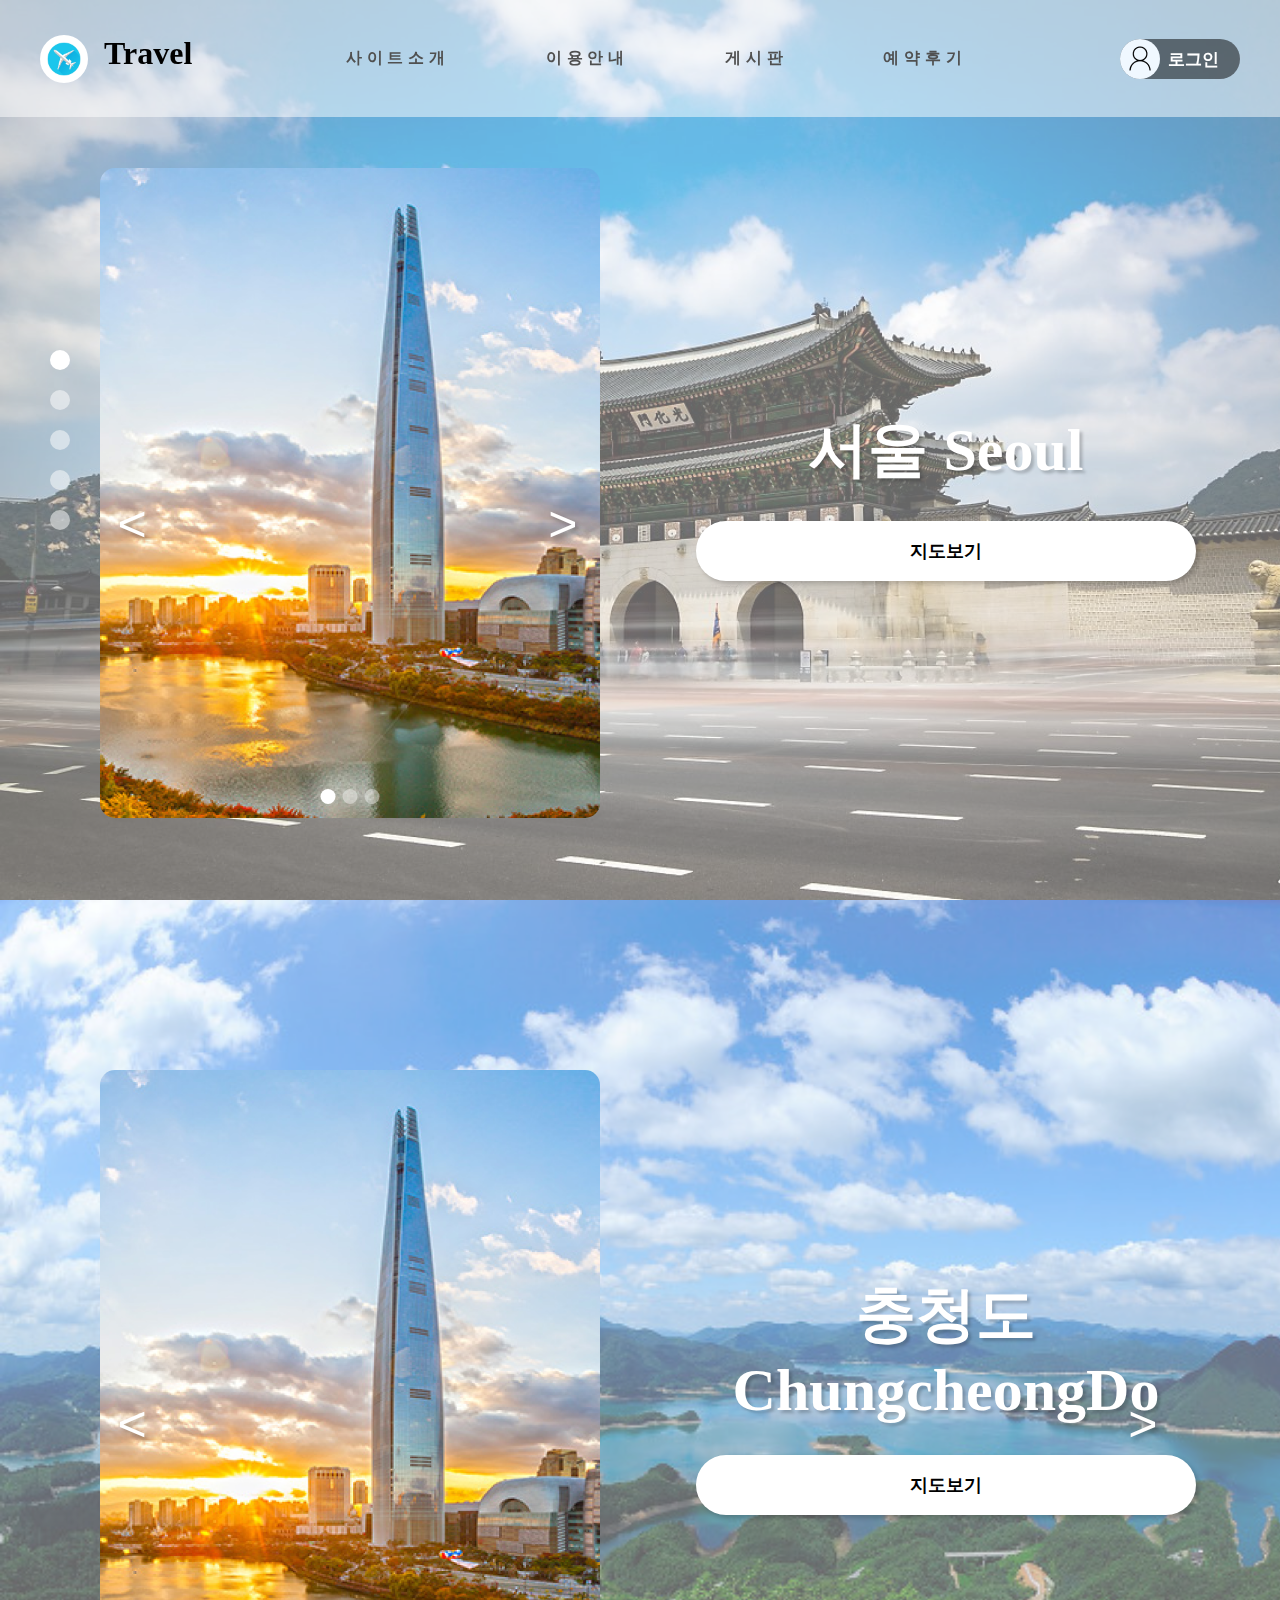
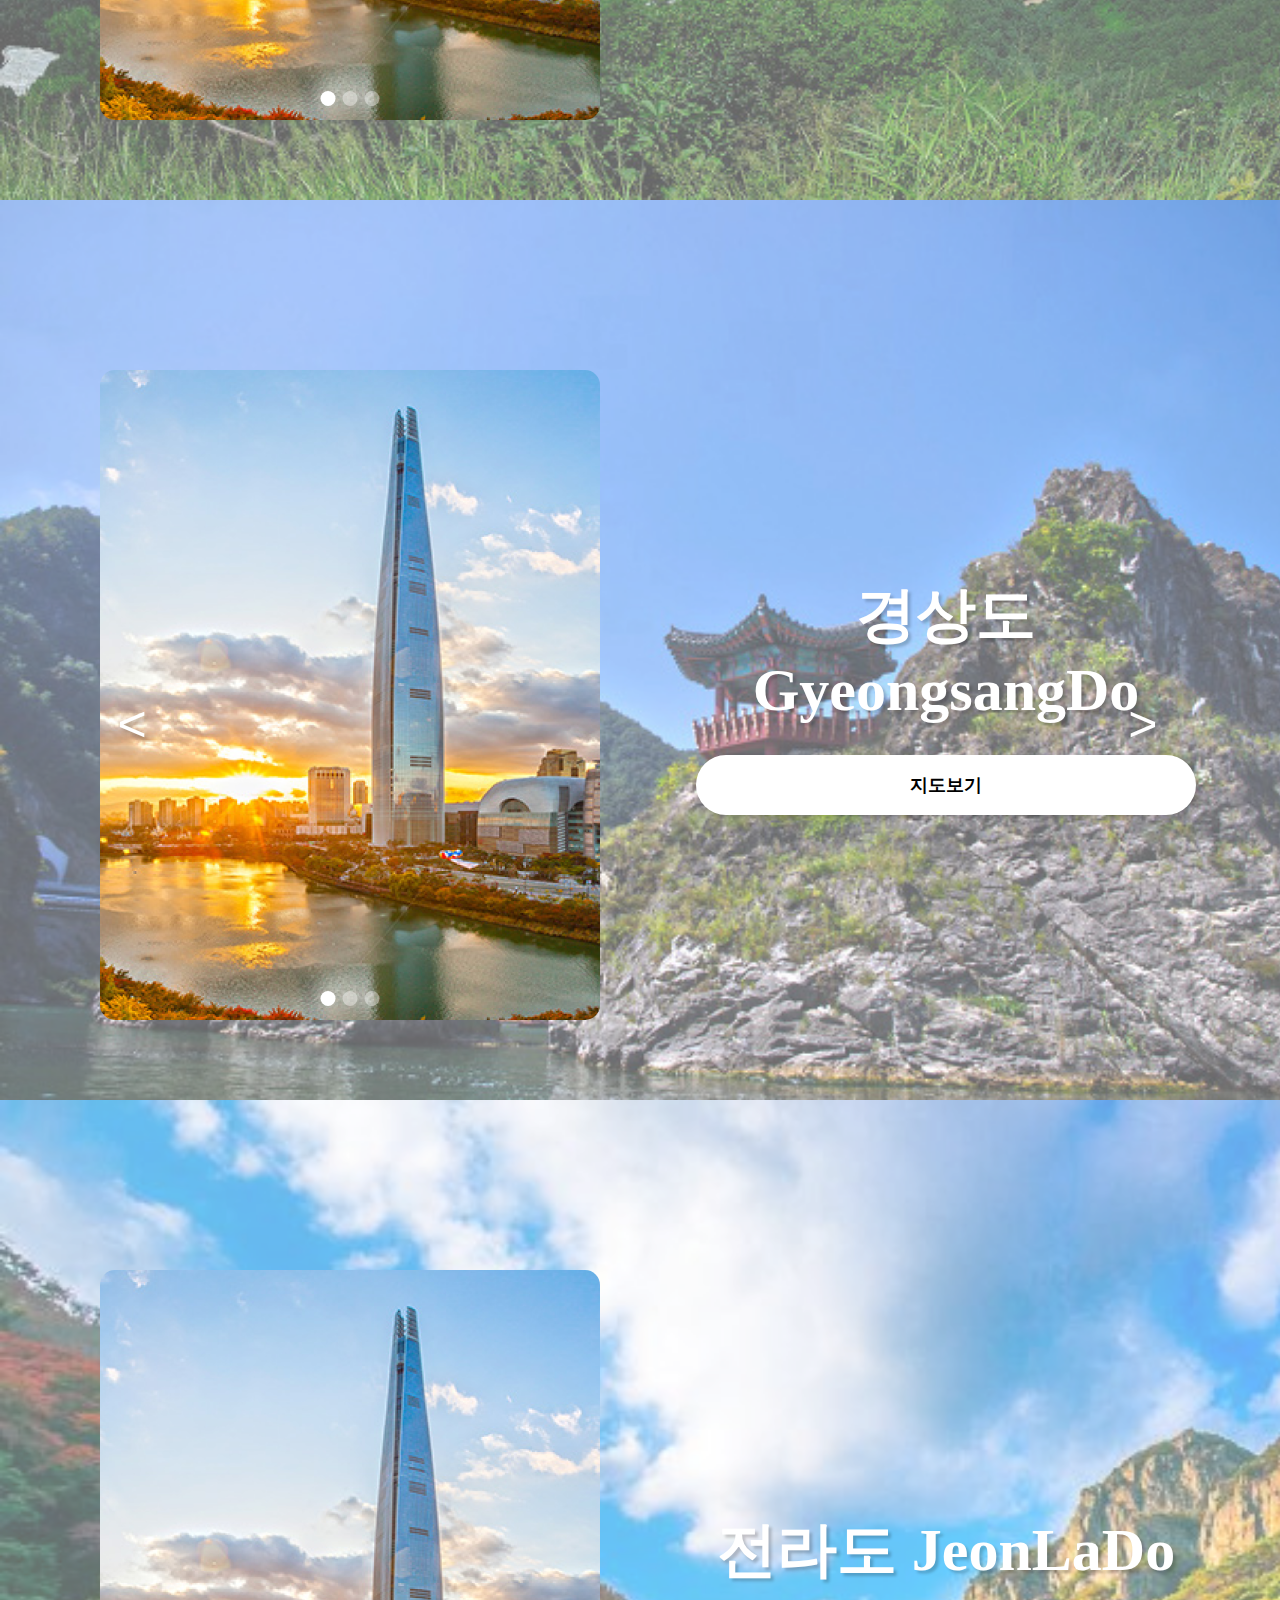
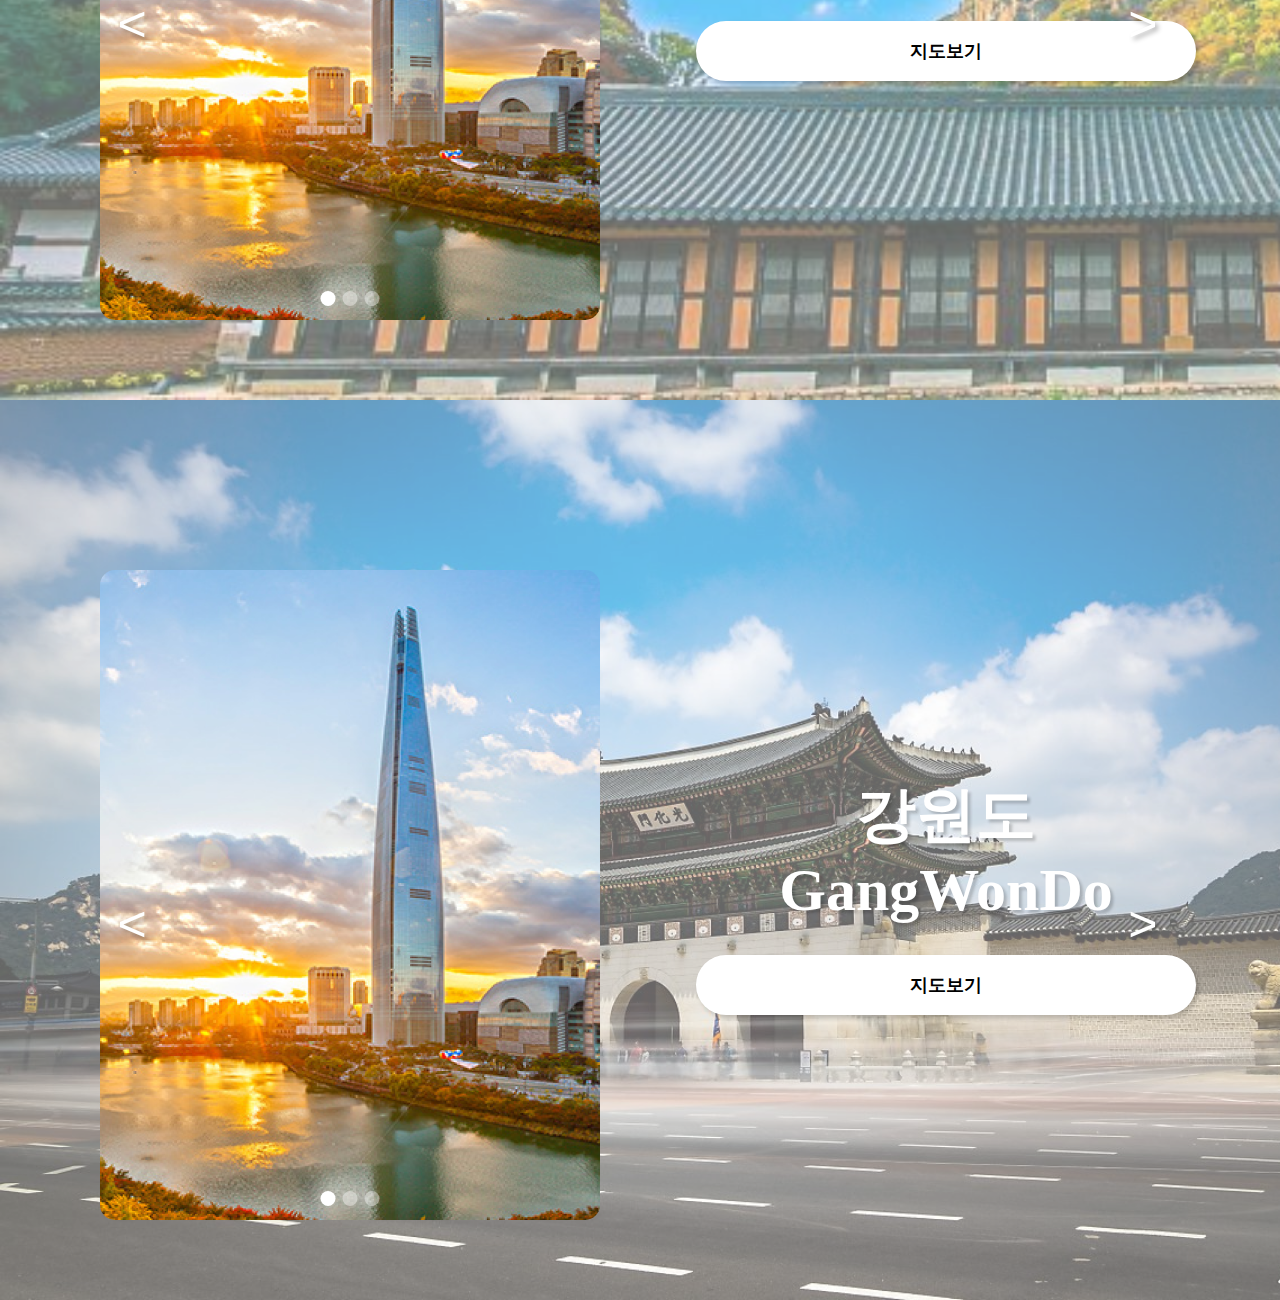
<file: 230315_v1/index.html>
<!DOCTYPE html>
<html lang="ko">

<head>
  <meta charset="UTF-8" />
  <meta http-equiv="X-UA-Compatible" content="IE=edge" />
  <meta name="viewport" content="width=device-width, initial-scale=1.0" />
  <title>Trvel Web Site</title>
  <link rel="stylesheet" href="https://cdnjs.cloudflare.com/ajax/libs/font-awesome/6.3.0/css/all.min.css"
    integrity="sha512-SzlrxWUlpfuzQ+pcUCosxcglQRNAq/DZjVsC0lE40xsADsfeQoEypE+enwcOiGjk/bSuGGKHEyjSoQ1zVisanQ=="
    crossorigin="anonymous" referrerpolicy="no-referrer" />
  <script src="./js/jquery-1.12.4.min.js"></script>
  <link rel="stylesheet" href="./css/main.css" />
</head>

<body>

  <div id="container">
    <div class="mainBtn">
      <li value="1"><a href=""></a></li>
      <li value="2"><a href=""></a></li>
      <li value="3"><a href=""></a></li>
      <li value="4"><a href=""></a></li>
      <li value="5"><a href=""></a></li>
    </div>

    <header class="header">
      <div class="Top">
        <img src="./img/비행기.jpg" alt="!" />
        <h1 class="imglogo">Travel</h1>
      </div>
      <ul class="depth1">
        <li class="">
          사이트소개
          <ul class="depth2">
            <li>사이트소개</li>
            <li>이용안내</li>
            <li>게시판</li>
            <li>예약후기</li>
          </ul>
        </li>
        <li class="">
          이용안내
          <ul class="depth2">
            <li>사이트소개</li>
            <li>이용안내</li>
            <li>게시판</li>
            <li>예약후기</li>
          </ul>
        </li>
        <li class="">
          <a href="./crud/index.html">
          게시판
          <!-- <ul class="depth2">
            <li>사이트소개</li>
            <li>이용안내</li>
            <li>게시판</li>
            <li>예약후기</li>
          </ul> -->
        </a>
        </li>
        <li class="">
          예약후기
          <ul class="depth2">
            <li>사이트소개</li>
            <li>이용안내</li>
            <li>게시판</li>
            <li>예약후기</li>
          </ul>
        </li>
      </ul>
      <div class="login" onclick="show()">
        <li class="icon"><img src="./img/user.png" alt=""></li>
        <span>로그인</span>
      </div>
    </header>

    <div class="loginPage">
      <div class="close" onclick="close()"><i class="fa-solid fa-xmark"></i></div>
      <h2>Sign Up</h2>
      <form>
        <div class="inputgroup">
          <div class="inputfield">
            <i class="fa-solid fa-user"></i>
            <input type="text" placeholder="name">
          </div>
          <!-- <div class="inputfield">
            <i class="fa-solid fa-envelope"></i>
            <input type="email" placeholder="email">
          </div> -->
          <div class="inputfield">
            <i class="fa-solid fa-lock"></i>
            <input type="password" placeholder="password">
          </div>
          <p>비밀번호를 잊으셨나요?<a href="#">여기를 클릭하세요!</a></p>
        </div>
        <div class="btngroup">
          <button type="button">로그인</button>
          <button type="button" class="bbt" onclick="shows()">회원가입</button>
        </div>
      </form>
    </div>
    <div class="loginPage2">
      <div class="close2" onclick="close2()"><i class="fa-solid fa-xmark"></i></div>
      <h2>Join In</h2>
      <form>
        <div class="inputgroup2">
          <div class="inputfield2">
            <i class="fa-solid fa-user"></i>
            <input type="text" placeholder="name">
          </div>
          <div class="inputfield2">
            <i class="fa-solid fa-envelope"></i>
            <input type="email" placeholder="email">
          </div>
          <div class="inputfield2">
            <i class="fa-solid fa-lock"></i>
            <input type="password" placeholder="password">
          </div>
          <p>비밀번호를 잊으셨나요?<a href="#">여기를 클릭하세요!</a></p>
        </div>
        <div class="btngroup2">
          <button type="button" class="bbt2" onclick="reshow()">로그인</button>
          <button type="button">회원가입</button>
        </div>
      </form>
    </div>

    <!-- 섹션1 -->
    <section class="section section1">

      <!-- 배경 오퍼시티 -->
      <div class="backOpacity"></div>
      <div class="sectionInner">
        
        <div class="slideG slideG1">
          <!-- left버튼 -->
          <div class="pre" onclick="prevSlide()">
            <button class="innerPre">&lt;</button>
          </div>
          <!-- 슬라이드 -->
          <div id="imgContainer">
            <div class="imgBox">
              <div class="img img1">
                <img src="./img/seoul1.png" alt="#">
              </div>
              <div class="img img1">
                <img src="./img/seoul2.png" alt="#">
              </div>
              <div class="img img1">
                <img src="./img/seoul3.png" alt="#">
              </div>
            </div>
            <div class="imgButton">
              <button class="btn" value="0" onclick="btnClick(event)"></button>
              <button class="btn" value="1" onclick="btnClick(event)"></button>
              <button class="btn" value="2" onclick="btnClick(event)"></button>
            </div>
          </div>
          <!-- right버튼 -->
          <div class="next" onclick="nextSlide()">
            <button class="innerNext">&gt;</button>
          </div>
        </div>

        <!-- 타이틀 -->
        <div class="title">
          <p>서울 Seoul</p>
          <li class="clickImg"><a href="./api/ipa.html">지도보기</a></li>
        </div>
      </div>

    </section>

    <!-- 섹션2 -->
    <section class="section section2">

      <!-- 배경 오퍼시티 -->
      <div class="backOpacity"></div>
      <div class="sectionInner">
        <!-- left버튼 -->
        <div class="pre" onclick="prevSlide2()">
          <button class="innerPre">&lt;</button>
        </div>

        <!-- 슬라이드 -->
        <div id="imgContainer">
          <div class="imgBox2">
            <div class="img img2">
              <img src="./img/seoul1.png" alt="#">
            </div>
            <div class="img img2">
              <img src="./img/seoul2.png" alt="#">
            </div>
            <div class="img img2">
              <img src="./img/seoul3.png" alt="#">
            </div>
          </div>
          <div class="imgButton">
            <button class="btn" value="0" onclick="btnClick2(event)"></button>
            <button class="btn" value="1" onclick="btnClick2(event)"></button>
            <button class="btn" value="2" onclick="btnClick2(event)"></button>
          </div>
        </div>

        <!-- right버튼 -->
        <div class="next" onclick="nextSlide2()">
          <button class="innerNext">&gt;</button>
        </div>

        <!-- 타이틀 -->
        <div class="title">
          <p>충청도 ChungcheongDo</p>
          <li class="clickImg"><a href="./api/ipa.html">지도보기</a></li>
        </div>
      </div>
    </section>

    <!-- 섹션3 -->
    <section class="section section3">

      <!-- 배경 오퍼시티 -->
      <div class="backOpacity"></div>
      <div class="sectionInner">
        <!-- left버튼 -->
        <div class="pre" onclick="prevSlide3()">
          <button class="innerPre">&lt;</button>
        </div>

        <!-- 슬라이드 -->
        <div id="imgContainer">
          <div class="imgBox3">
            <div class="img img3">
              <img src="./img/seoul1.png" alt="#">
            </div>
            <div class="img img3">
              <img src="./img/seoul2.png" alt="#">
            </div>
            <div class="img img3">
              <img src="./img/seoul3.png" alt="#">
            </div>
          </div>
          <div class="imgButton">
            <button class="btn" value="0" onclick="btnClick3(event)"></button>
            <button class="btn" value="1" onclick="btnClick3(event)"></button>
            <button class="btn" value="2" onclick="btnClick3(event)"></button>
          </div>
        </div>

        <!-- right버튼 -->
        <div class="next" onclick="nextSlide3()">
          <button class="innerNext">&gt;</button>
        </div>

        <!-- 타이틀 -->
        <div class="title">
          <p>
            경상도 GyeongsangDo</p>
          <li class="clickImg"><a href="./api/ipa.html">지도보기</a></li>
        </div>
      </div>
    </section>

    <!-- 섹션4 -->
    <section class="section section4">

      <!-- 배경 오퍼시티 -->
      <div class="backOpacity"></div>
      <div class="sectionInner">
        <!-- left버튼 -->
        <div class="pre" onclick="prevSlide4()">
          <button class="innerPre">&lt;</button>
        </div>

        <!-- 슬라이드 -->
        <div id="imgContainer">
          <div class="imgBox4">
            <div class="img img4">
              <img src="./img/seoul1.png" alt="#">
            </div>
            <div class="img img4">
              <img src="./img/seoul2.png" alt="#">
            </div>
            <div class="img img4">
              <img src="./img/seoul3.png" alt="#">
            </div>
          </div>
          <div class="imgButton">
            <button class="btn" value="0" onclick="btnClick4(event)"></button>
            <button class="btn" value="1" onclick="btnClick4(event)"></button>
            <button class="btn" value="2" onclick="btnClick4(event)"></button>
          </div>
        </div>

        <!-- right버튼 -->
        <div class="next" onclick="nextSlide4()">
          <button class="innerNext">&gt;</button>
        </div>

        <!-- 타이틀 -->
        <div class="title">
          <p>전라도 JeonLaDo</p>
          <li class="clickImg"><a href="./api/ipa.html">지도보기</a></li>
        </div>
      </div>
    </section>

    <!-- 섹션5 -->
    <section class="section section5">

      <!-- 배경 오퍼시티 -->
      <div class="backOpacity"></div>
      <div class="sectionInner">
        <!-- left버튼 -->
        <div class="pre" onclick="prevSlide5()">
          <button class="innerPre">&lt;</button>
        </div>

        <!-- 슬라이드 -->
        <div id="imgContainer">
          <div class="imgBox5">
            <div class="img img5">
              <img src="./img/seoul1.png" alt="#">
            </div>
            <div class="img img5">
              <img src="./img/seoul2.png" alt="#">
            </div>
            <div class="img img5">
              <img src="./img/seoul3.png" alt="#">
            </div>
          </div>
          <div class="imgButton">
            <button class="btn" value="0" onclick="btnClick5(event)"></button>
            <button class="btn" value="1" onclick="btnClick5(event)"></button>
            <button class="btn" value="2" onclick="btnClick5(event)"></button>
          </div>
        </div>

        <!-- right버튼 -->
        <div class="next" onclick="nextSlide5()">
          <button class="innerNext">&gt;</button>
        </div>

        <!-- 타이틀 -->
        <div class="title">
          <p>강원도 GangWonDo</p>
          <li class="clickImg"><a href="./api/ipa.html">지도보기</a></li>
        </div>
      </div>
    </section>

    <script src="./js/main.js"></script>
    <!-- <script src="./js/common.js"></script> -->
    <!-- <script>
var mHtml=$("html");
// mHtml.animate({ scrollTop: 0 }, 10);

$(window).on("wheel",function(e){
if(mHtml.is(":animated"))return;
if(e.originalEvent.deltaY>0){
if(forSlide==4)return;
forSlide++;
}else if(e.originalEvent.deltaY<0){
if(forSlide==1)return;
forSlide--;
}

var posTop=(forSlide-1)*$(window).height();
mHtml.animate({scrollTop:posTop});
})

    </script> -->
</body>

</html>
</file>
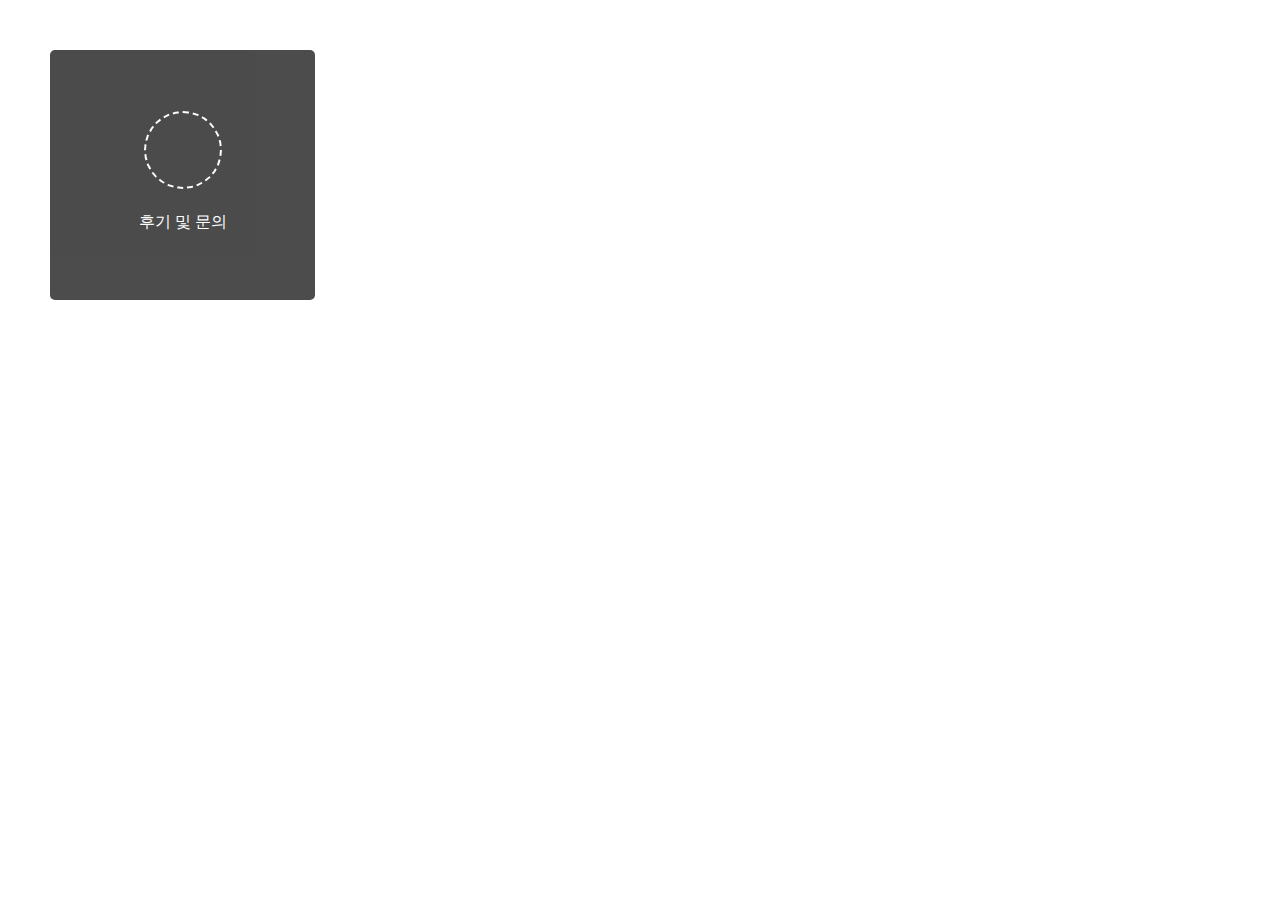
<file: crud/index.html>
<!DOCTYPE html>
<html lang="ko">
  <head>
    <meta charset="UTF-8" />
    <meta http-equiv="X-UA-Compatible" content="IE=edge" />
    <meta name="viewport" content="width=device-width, initial-scale=1.0" />
    <title>Note in JS</title>
    <link rel="stylesheet" href="./style.css" />
    <!-- 아이콘 및 폰트 -->
    <link
      rel="stylesheet"
      href="https://unicons.iconscout.com/release/v4.0.0/css/line.css"
    />
  </head>
  <body>
    <!-- note 작성 수정 팝업 -->
    <div class="popup-box">
      <div class="popup">
        <div class="content">
          <header>
            <p>후기 및 문의</p>
            <i class="uil uil-times"></i>
          </header>
          <form action="#">
            <div class="row title">
              <label>이름</label>
              <input type="text" id="name" />
            </div>
            <div class="row title">
              <label>제목</label>
              <input type="text" id="title" />
            </div>
            <div class="row description">
              <label>내용</label>
              <textarea></textarea>
            </div>
            <button>등록</button>
          </form>
        </div>
      </div>
    </div>
    <!-- note 작성 수정 팝업 -->

    <div class="wrapper">
      <li class="add-box">
        <div class="icon"><i class="uil uil-plus"></i></div>
        <p>후기 및 문의</p>
      </li>
    </div>

    <script src="./main.js"></script>
  </body>
</html>
</file>
<file: 230315_v1/css/main.css>
* {
  margin: 0;
  padding: 0;
  list-style: none;
  box-sizing: border-box;
}

a {
  color: inherit;
  text-decoration: none;
}

html {
  overflow-x: hidden;
}

.mainBtn {
  position: fixed;
  top: 50%;
  transform: translateY(-50%);
  margin-left: 50px;
  z-index: 999;
}

.mainBtn > li {
  cursor: pointer;
  list-style: none;
  width: 20px;
  height: 20px;
  border-radius: 25px;
  background-color: rgb(255, 255, 255, 0.5);
  margin-bottom: 20px;
}

#container > .header {
  background-color: rgba(255, 255, 255, 0.5);
  position: fixed;
  display: flex;
  width: 100vw;
  align-items: center;
  justify-content: space-between;
  padding: 2rem 2.5rem;
  z-index: 1;
}

#container .header .Top {
  display: flex;
}

#container .header .Top > img {
  width: 3rem;
  height: 3rem;
  border-radius: 50px;
  margin-right: 1rem;
}

#container .header .depth1 {
  display: flex;
}

#container .header .depth1 > li {
  padding-left: 3rem;
  padding-right: 3rem;
  padding-top: 1rem;
  padding-bottom: 1rem;
  letter-spacing: 0.3em;
  color: rgb(80, 80, 80);
  font-size: 16px;
  position: relative;
  cursor: pointer;
  font-weight: bold;
}

#container .header .depth1 > li .depth2 {
  position: absolute;
  top: 100%;
  left: 2rem;
  display: none;
  
  background-color: rgba(240, 248, 255, 0.2);
  font-weight: 100;
}

#container .header .depth1 > li:hover .depth2 {
  display: block;
  text-align: left;
  width: 150px;
}

#container .header .depth1 > li .depth2 li {
  padding: 0.5rem 1rem;
  width: 100%;
  /* padding-right: 1rem; */
  /* width: 150px; */
}

#container .header .depth1 > li .depth2 li:hover {
  background-color: rgba(240, 248, 255, 0.5);
}

#container .login {
  position: relative;
  background-color: rgba(0, 0, 0, 0.5);
  width: 120px;
  height: 40px;
  border-radius: 50px;
  cursor: pointer;
}

#container .login .icon {
  position: absolute;
  left: 0;
  width: 40px;
  height: 40px;
  padding: 0.2em;
  background-color: rgba(240, 248, 255);
  border-radius: 50px;
}

#container .login span {
  position: absolute;
  top: 50%;
  transform: translateY(-50%);
  right: 13px;
  font-size: 17px;
  font-weight: 700;
  color: white;
  padding-right: 0.5rem;
}

#container .loginPage {
  display: none;
  text-align: center;
  width: 600px;
  position: fixed;
  top: 50%;
  left: 50%;
  transform: translate(-50%, -50%);
  background-color: rgba(255, 255, 255, 0.9);
  z-index: 1;
  padding: 9rem 6rem;
  border-radius: 30px;
}

.loginPage .close {
  position: absolute;
  top: 1.5rem;
  right: 2rem;
  font-size: 2rem;
  width: 30px;
  height: 30px;
  color: rgb(102, 102, 102);
  cursor: pointer;
}

#container .loginPage h2 {
  position: relative;
  bottom: 4rem;
  font-size: 3rem;
  color: rgba(74, 74, 238, 0.712);
}

#container .loginPage .inputfield {
  display: flex;
  align-items: center;
  margin: 25px 10px;
  border-radius: 3px;
  background-color: #eaeaea;
}

#container .inputfield i {
  margin-left: 15px;
  color: #999;
}

#container input {
  width: 100%;
  background-color: transparent;
  border: 0;
  outline: 0;
  padding: 18px 15px;
}

.btngroup {
  width: 100%;
  display: flex;
  justify-content: space-between;
}

.btngroup button {
  flex-basis: 48%;
  background-color: rgba(120, 120, 254, 0.712);
  height: 60px;
  border-radius: 35px;
  border: 0;
  outline: 0;
  margin-top: 50px;
  cursor: pointer;
}

.btngroup button:hover {
  background-color: rgba(120, 120, 254, 1);
}

#container .loginPage2 {
  display: none;
  text-align: center;
  width: 600px;
  position: fixed;
  top: 50%;
  left: 50%;
  transform: translate(-50%, -50%);
  background-color: rgba(255, 255, 255, 0.9);
  z-index: 1;
  padding: 9rem 6rem;
  border-radius: 30px;
}

.loginPage2 .close2 {
  position: absolute;
  top: 1.5rem;
  right: 2rem;
  font-size: 2rem;
  width: 30px;
  height: 30px;
  color: rgb(102, 102, 102);
  cursor: pointer;
}

#container .loginPage2 h2 {
  position: relative;
  bottom: 4rem;
  font-size: 3rem;
  color: rgba(74, 74, 238, 0.712);
}

#container .loginPage2 .inputfield2 {
  display: flex;
  align-items: center;
  margin: 25px 10px;
  border-radius: 3px;
  background-color: #eaeaea;
}

#container .loginPage2 .inputfield2 i {
  margin-left: 15px;
  color: #999;
}

#container .loginPage2 input {
  width: 100%;
  background-color: transparent;
  border: 0;
  outline: 0;
  padding: 18px 15px;
}

.loginPage2 .btngroup2 {
  width: 100%;
  display: flex;
  justify-content: space-between;
}

.loginPage2 .btngroup2 button {
  flex-basis: 48%;
  background-color: rgba(120, 120, 254, 0.712);
  height: 60px;
  border-radius: 35px;
  border: 0;
  outline: 0;
  margin-top: 50px;
  cursor: pointer;
}

.btngroup2 button:hover {
  background-color: rgba(120, 120, 254, 1);
}

#container .section {
  position: relative;
  width: 100vw;
  height: 100vh;
}

#container .section1 {
  background-image: url("../img/광화문.jpg");
  background-repeat: no-repeat;
  background-size: cover;
}

#container .section2 {
  background-image: url("../img/chung.jpg");
  background-repeat: no-repeat;
  background-size: cover;
}

#container .section3 {
  background-image: url("../img/chungchung.jpg");
  background-repeat: no-repeat;
  background-size: cover;
}

#container .section4 {
  background-image: url("../img/rado.jpg");
  background-repeat: no-repeat;
  background-size: cover;
}

#container .section5 {
  background-image: url("../img/광화문.jpg");
  background-repeat: no-repeat;
  background-size: cover;
}

#container .section .backOpacity {
  position: absolute;
  top: 0;
  width: 100vw;
  height: 100vh;
  background-color: white;
  opacity: 0.4;
}

#container .section .sectionInner {
  position: absolute;
  display: flex;
  align-items: center;
  top: 55%;
  left: 50%;
  transform: translate(-50%, -50%);
}

#container .section .sectionInner .slideG {
  position: relative;
}

#container .section .sectionInner .pre {
  display: inline-block;
  top: 50%;
  transform: translateX(-50%);
  position: absolute;
  left: 3rem;
  z-index: 9;
}

.innerPre {
  cursor: pointer;
}

#container .section .sectionInner .pre > button {
  background: none;
  border: none;
  color: white;
  font-size: 50px;
  text-shadow: 3px 3px 5px rgba(0, 0, 0, 0.3);
}

#container .section .sectionInner .next {
  display: inline-block;
  top: 50%;
  transform: translateX(-50%);
  position: absolute;
  right: 1.5rem;
}

.innerNext {
  cursor: pointer;
}

#container .section .sectionInner .next > button {
  background: none;
  border: none;
  color: white;
  font-size: 50px;
  text-shadow: 3px 3px 5px rgba(0, 0, 0, 0.3);
}

#container .section .sectionInner .title {
  width: 500px;
  margin-left: 2em;
  text-align: center;
  font-size: 40px;
}

#container .section .sectionInner .title p {
  font-size: 60px;
  font-weight: 900;
  margin-bottom: 0.5em;
  color: white;
  text-shadow: 3px 3px 3px rgba(0, 0, 0, 0.2);
}

#container .section .sectionInner .title .clickImg {
  padding: 18px 30px;
  border-radius: 40px;
  cursor: pointer;
  background-color: white;
  font-size: 18px;
  font-weight: 900;
  box-shadow: 3px 3px 5px rgba(0, 0, 0, 0.2);
}

#imgContainer {
  display: inline-block;
  position: relative;
  width: 500px;
  height: 650px;
  margin: 0 1em;
  overflow: hidden;
  border-radius: 15px;
}

#imgContainer .imgBox {
  width: 100%;
  display: flex;
  position: absolute;
}

#imgContainer .imgBox .img img {
  border-radius: 10px;
}

#imgContainer .imgButton {
  position: absolute;
  bottom: 10px;
  left: 50%;
  transform: translateX(-50%);
}

#imgContainer .imgButton .btn {
  cursor: pointer;
  margin: 0 0.1em;
  background-color: rgb(255, 255, 255, 0.4);
  width: 15px;
  height: 15px;
  border-radius: 50px;
  border: none;
  text-shadow: 2px 2px 2px rgb(51, 51, 51);
}

#imgContainer .imgBox2 {
  width: 100%;
  display: flex;
  
}

#imgContainer .imgBox2 .img {
  border-radius: 10px;
}

#imgContainer .imgBox3 {
  width: 100%;
  display: flex;
  
}

#imgContainer .imgBox3 .img {
  border-radius: 10px;
}

#imgContainer .imgBox4 {
  width: 100%;
  display: flex;
  
}

#imgContainer .imgBox4 .img {
  border-radius: 10px;
}

#imgContainer .imgBox5 {
  width: 100%;
  display: flex;
  
}

#imgContainer .imgBox5 .img {
  border-radius: 10px;
}
</file>
<file: crud/style.css>
/* 구글 폰트 */
@import url("https://fonts.googleapis.com/css2?family=Poppins:wght@400;500;600;700&display=swap");

* {
  margin: 0;
  padding: 0;
  box-sizing: border-box;
  font-family: "Poppins", sans-serif;
}
body {
  background-image: url("https://t1.daumcdn.net/thumb/R720x0/?fname=http://t1.daumcdn.net/brunch/service/user/1jPF/image/ZzM6LVP0MHhbtcqSpuHMjhqlFlI.jpg");
  background-repeat: no-repeat;
  background-size: cover;
}
.wrapper {
  margin: 50px;
  display: grid;
  gap: 15px;
  grid-template-columns: repeat(auto-fill, 265px);
}
.wrapper li {
  height: 250px;
  list-style: none;
  background: #000000;
  color: white;
  opacity: 0.7;
  border-radius: 5px;
  padding: 15px 20px 20px;
}
.add-box,
.icon,
.bottom-content,
.settings .menu li,
.popup,
header {
  display: flex;
  align-items: center;
  justify-content: space-between;
}
.add-box {
  flex-direction: column;
  justify-content: center;
  cursor: pointer;
}
.add-box .icon {
  height: 78px;
  width: 78px;
  border: 2px dashed #ffffff;
  color: white;
  border-radius: 50%;
  font-size: 40px;
  justify-content: center;
  transition: all 0.5s;
}
.add-box p {
  color: white;
  font-weight: 500;
  margin-top: 20px;
  transition: all 0.5s;
}
.add-box:hover .icon {
  transform: scale(1.1);
  background: #4d4d4d;
}

.add-box:hover p {
  transform: scale(1.1);
}
.wrapper .note {
  display: flex;
  flex-direction: column;
  justify-content: space-between;
}
/* 글자 박스에 다 들어오게 */
.note .details {
  max-height: 165px;
  overflow-y: auto;
}
.note p {
  font-size: 16px;
  font-weight: 500;
}
.note span {
  display: block;
  margin-top: 5px;
  color: white;
  font-size: 15px;
}
.note .bottom-content {
  padding-top: 10px;
  border-top: 1px solid white;
}
.bottom-content span {
  color: white;
  font-size: 14px;
}
.bottom-content .settings i {
  color: white;
  font-size: 15px;
  cursor: pointer;
}
.settings {
  position: relative;
}
.settings .menu {
  position: absolute;
  bottom: 0;
  right: -5px;
  padding: 5px 0;
  background: black;
  border-radius: 4px;
  box-shadow: 0 0 6px rgba(0, 0, 0, 0.15);
  /* opacity: 0.7; */
  transform: scale(0);
  transform-origin: bottom right;
  transition: transform 0.3s ease;
  border: 1px solid #9f9f9f;
}
.settings.show .menu {
  transform: scale(1);
}
.settings .menu li {
  height: 25px;
  font-size: 16px;
  border-radius: 0;
  padding: 17px 15px;
  justify-content: flex-start;
  transition: all 0.5s;
  cursor: pointer;
}
.menu li i {
  padding-right: 8px;
}
.menu li:hover {
  background: rgb(76, 76, 76);
}

/* 팝업 박스 */

.popup-box {
  position: fixed;
  top: 0;
  left: 0;
  background: rgba(0, 0, 0, 0.5);
  z-index: 9;
  height: 100%;
  width: 100%;
}
.popup-box .popup {
  position: absolute;
  top: 50%;
  left: 50%;
  z-index: 10;
  max-width: 400px;
  width: 100%;
  /* z-index: 10; */
  transform: translate(-50%, -50%);
  justify-content: center;
  /* background: red; */
}
/* .popup-box .popup 수정해도js로 작동됨 차후 수정 */
.popup-box,
.popup-box .popup {
  opacity: 0;
  pointer-events: none;
  transition: all 0.5s ease;
}
.popup-box.show,
.popup-box.show .popup {
  opacity: 1;
  pointer-events: auto;
  transition: all 0.3s ease;
}
/* .popup-box .popup 수정해도js로 작동됨 차후 수정 */
.popup .content {
  width: calc(100% - 15px);
  border-radius: 5px;
  background: rgb(98, 98, 98);
}
.popup .content header {
  padding: 15px 25px;
  border-bottom: 1px solid #ccc;
}
.content header p {
  font-size: 20px;
  font-weight: 500;
}
.content header i {
  color: white;
  cursor: pointer;
  font-size: 23px;
}
.content form {
  margin: 15px 25px 35px;
}
.content form .row {
  margin-bottom: 20px;
}
form .row label {
  display: block;
  font-size: 18px;
  margin-bottom: 6px;
}
.content form :where(input, textarea) {
  width: 100%;
  height: 50px;
  outline: none;
  padding: 0 15px;
  font-size: 17px;
  border-radius: 4px;
  border: 1px solid #999;
}
.content form textarea {
  height: 150px;
  resize: none;
  padding: 8px 15px;
}

.content form button {
  width: 100%;
  height: 50px;
  border: none;
  outline: none;
  background: #a1a1a1;
  color: white;
  font-size: 17px;
  border-radius: 4px;
  cursor: pointer;
}
</file>
